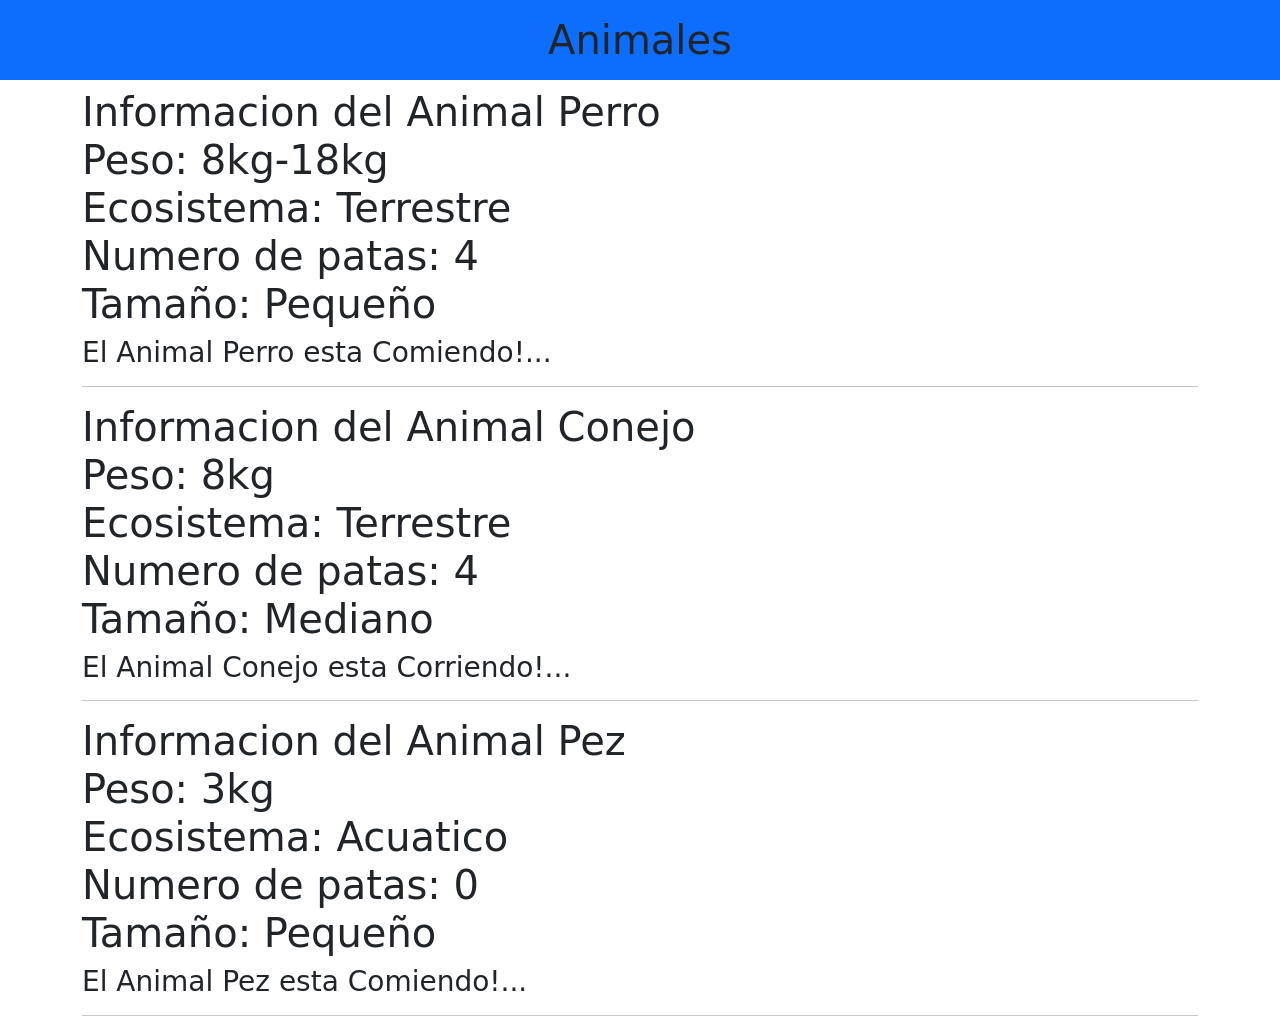
<file: 1.claseObjeto/Animal/index.html>
<!doctype html>
<html lang="en">
  <head>
    <meta charset="utf-8">
    <meta name="viewport" content="width=device-width, initial-scale=1">
    <title>Bootstrap demo</title>
    <link rel="stylesheet" href="style.css">
    <link href="https://cdn.jsdelivr.net/npm/bootstrap@5.3.3/dist/css/bootstrap.min.css" rel="stylesheet" integrity="sha384-QWTKZyjpPEjISv5WaRU9OFeRpok6YctnYmDr5pNlyT2bRjXh0JMhjY6hW+ALEwIH" crossorigin="anonymous">
  </head>
  <body>
    <h1 class="w-100 p-3 text-center bg-primary">Animales</h1>
    <div class="container-fluid">
        <div class="container">
            <script src="main.js"></script>
        </div>
        
       
    </div>
    <script src="https://cdn.jsdelivr.net/npm/bootstrap@5.3.3/dist/js/bootstrap.bundle.min.js" integrity="sha384-YvpcrYf0tY3lHB60NNkmXc5s9fDVZLESaAA55NDzOxhy9GkcIdslK1eN7N6jIeHz" crossorigin="anonymous"></script>
  </body>
</html>
</file>
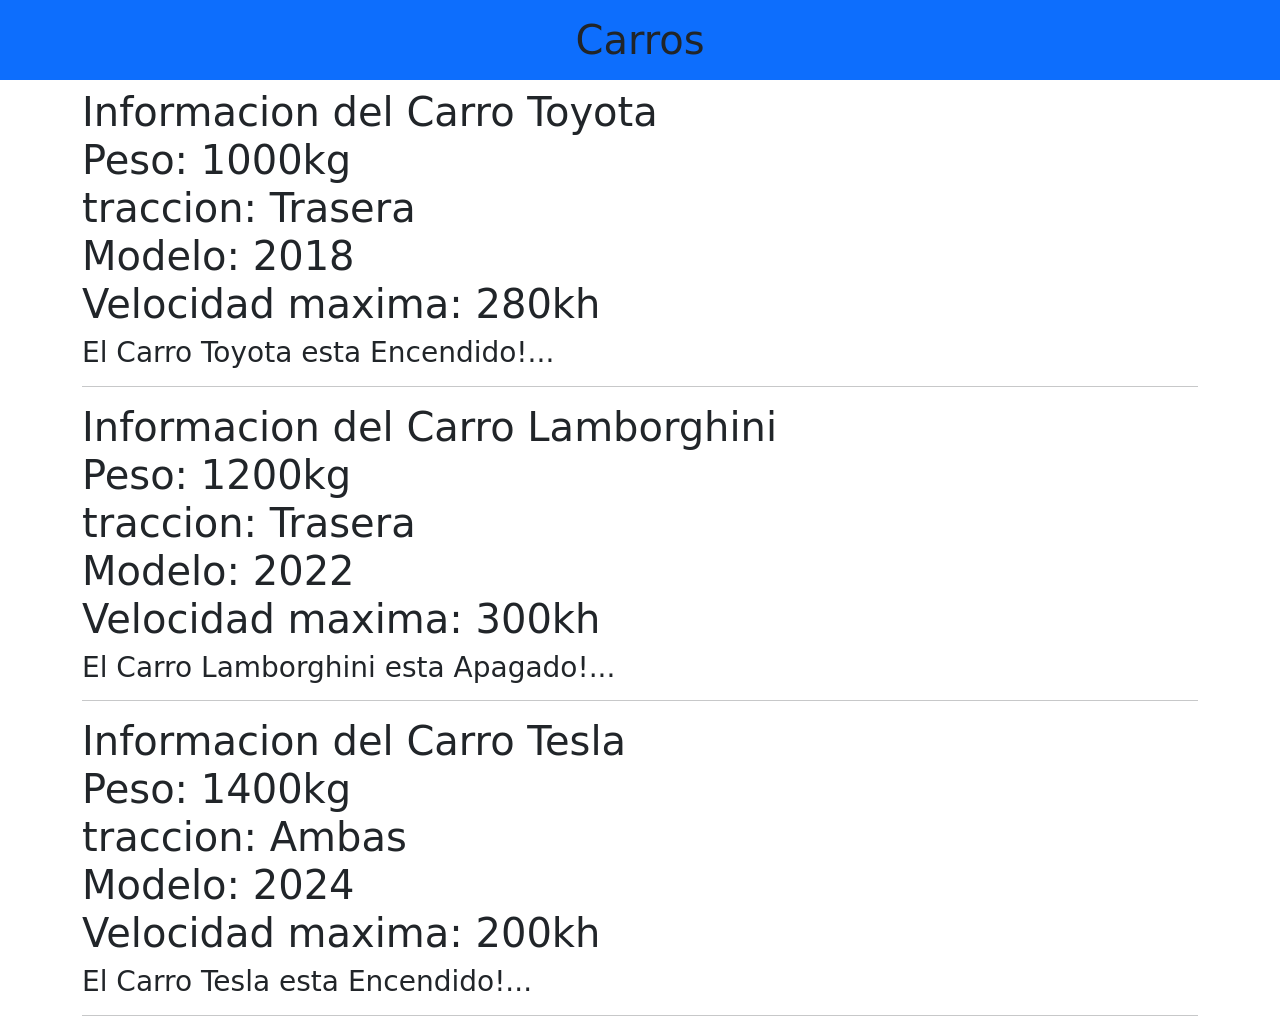
<file: 1.claseObjeto/Carro/index.html>
<!doctype html>
<html lang="en">
  <head>
    <meta charset="utf-8">
    <meta name="viewport" content="width=device-width, initial-scale=1">
    <title>Bootstrap demo</title>
    <link rel="stylesheet" href="style.css">
    <link href="https://cdn.jsdelivr.net/npm/bootstrap@5.3.3/dist/css/bootstrap.min.css" rel="stylesheet" integrity="sha384-QWTKZyjpPEjISv5WaRU9OFeRpok6YctnYmDr5pNlyT2bRjXh0JMhjY6hW+ALEwIH" crossorigin="anonymous">
  </head>
  <body>
    <h1 class="w-100 p-3 text-center bg-primary">Carros</h1>
    <div class="container-fluid">
        <div class="container">
            <script src="main.js"></script>
        </div>
        
       
    </div>
    <script src="https://cdn.jsdelivr.net/npm/bootstrap@5.3.3/dist/js/bootstrap.bundle.min.js" integrity="sha384-YvpcrYf0tY3lHB60NNkmXc5s9fDVZLESaAA55NDzOxhy9GkcIdslK1eN7N6jIeHz" crossorigin="anonymous"></script>
  </body>
</html>
</file>
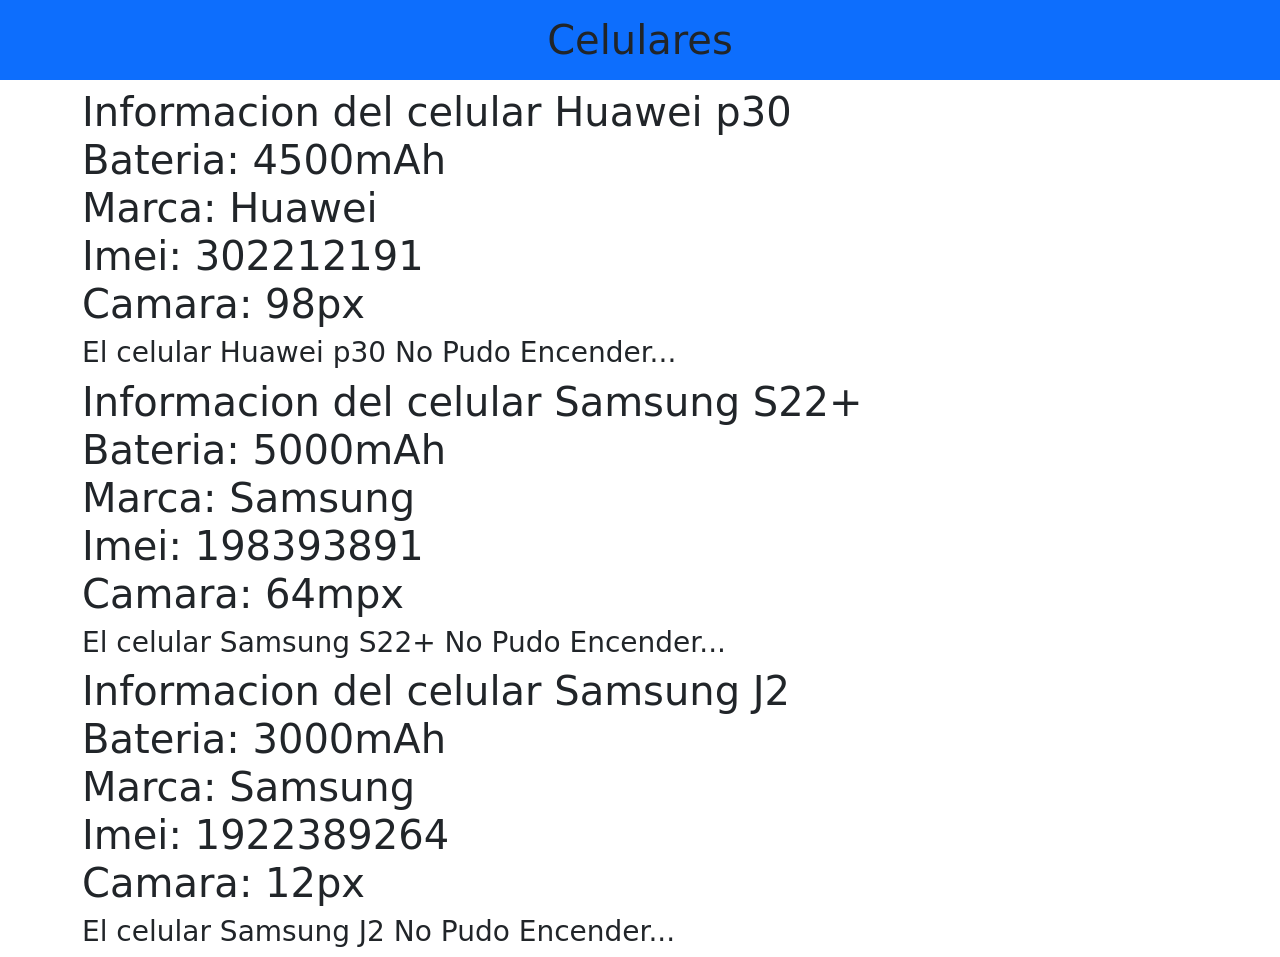
<file: 1.claseObjeto/Celular/index.html>
<!doctype html>
<html lang="en">
  <head>
    <meta charset="utf-8">
    <meta name="viewport" content="width=device-width, initial-scale=1">
    <title>Bootstrap demo</title>
    <link rel="stylesheet" href="style.css">
    <link href="https://cdn.jsdelivr.net/npm/bootstrap@5.3.3/dist/css/bootstrap.min.css" rel="stylesheet" integrity="sha384-QWTKZyjpPEjISv5WaRU9OFeRpok6YctnYmDr5pNlyT2bRjXh0JMhjY6hW+ALEwIH" crossorigin="anonymous">
  </head>
  <body>
    <h1 class="w-100 p-3 text-center bg-primary">Celulares</h1>
    <div class="container-fluid">
        <div class="container">
            <script src="main.js"></script>
        </div>
    </div>
    <script src="https://cdn.jsdelivr.net/npm/bootstrap@5.3.3/dist/js/bootstrap.bundle.min.js" integrity="sha384-YvpcrYf0tY3lHB60NNkmXc5s9fDVZLESaAA55NDzOxhy9GkcIdslK1eN7N6jIeHz" crossorigin="anonymous"></script>
  </body>
</html>
</file>
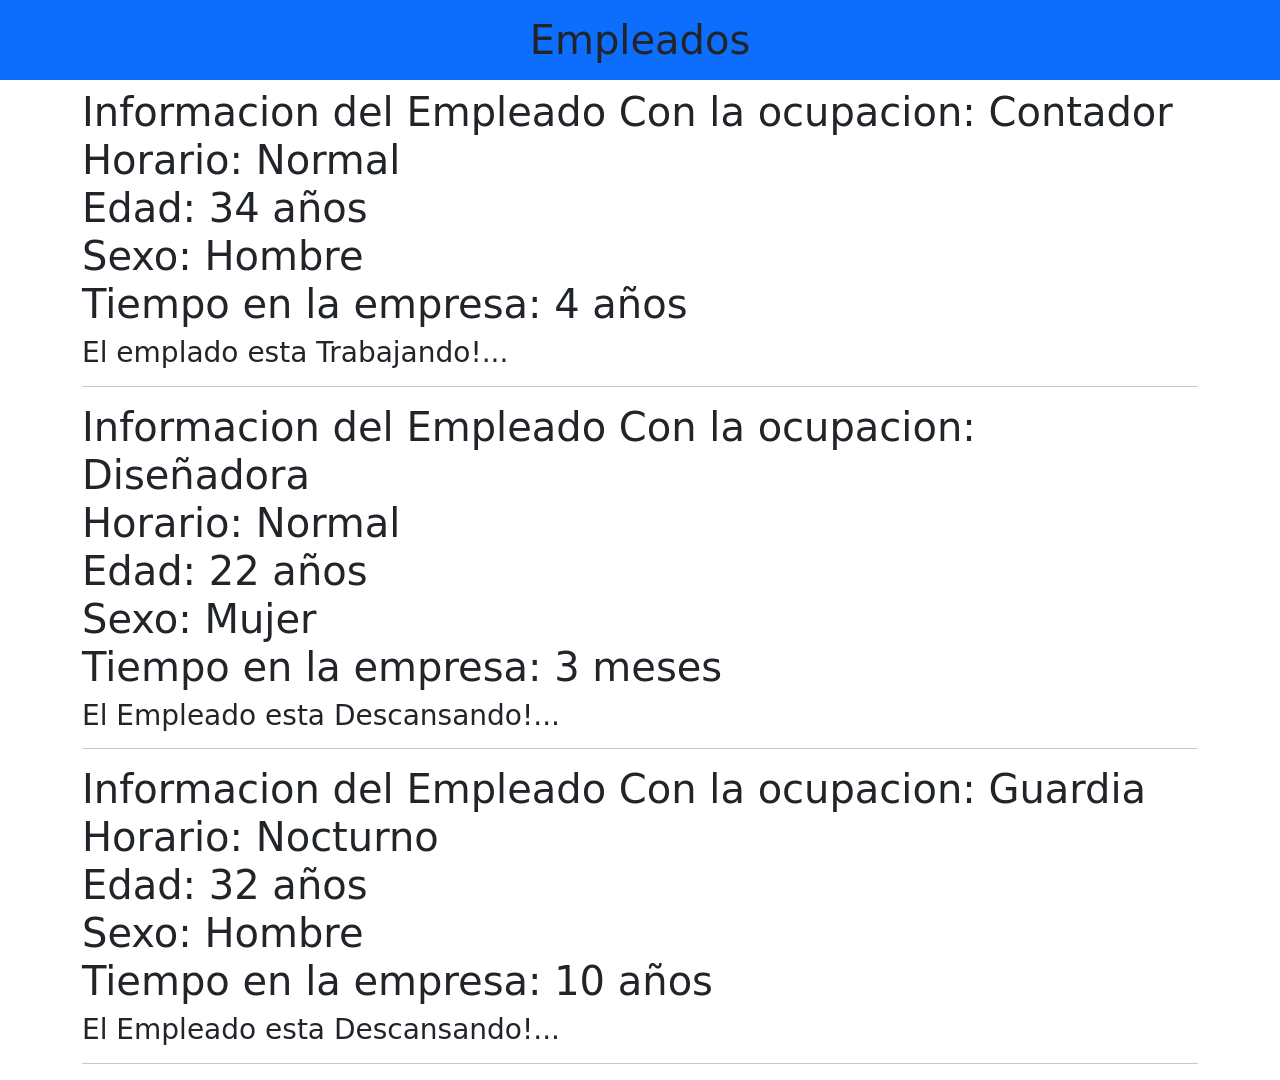
<file: 1.claseObjeto/Empleado/index.html>
<!doctype html>
<html lang="en">
  <head>
    <meta charset="utf-8">
    <meta name="viewport" content="width=device-width, initial-scale=1">
    <title>Bootstrap demo</title>
    <link rel="stylesheet" href="style.css">
    <link href="https://cdn.jsdelivr.net/npm/bootstrap@5.3.3/dist/css/bootstrap.min.css" rel="stylesheet" integrity="sha384-QWTKZyjpPEjISv5WaRU9OFeRpok6YctnYmDr5pNlyT2bRjXh0JMhjY6hW+ALEwIH" crossorigin="anonymous">
  </head>
  <body>
    <h1 class="w-100 p-3 text-center bg-primary">Empleados</h1>
    <div class="container-fluid">
        <div class="container">
            <script src="main.js"></script>
        </div>
        
       
    </div>
    <script src="https://cdn.jsdelivr.net/npm/bootstrap@5.3.3/dist/js/bootstrap.bundle.min.js" integrity="sha384-YvpcrYf0tY3lHB60NNkmXc5s9fDVZLESaAA55NDzOxhy9GkcIdslK1eN7N6jIeHz" crossorigin="anonymous"></script>
  </body>
</html>
</file>
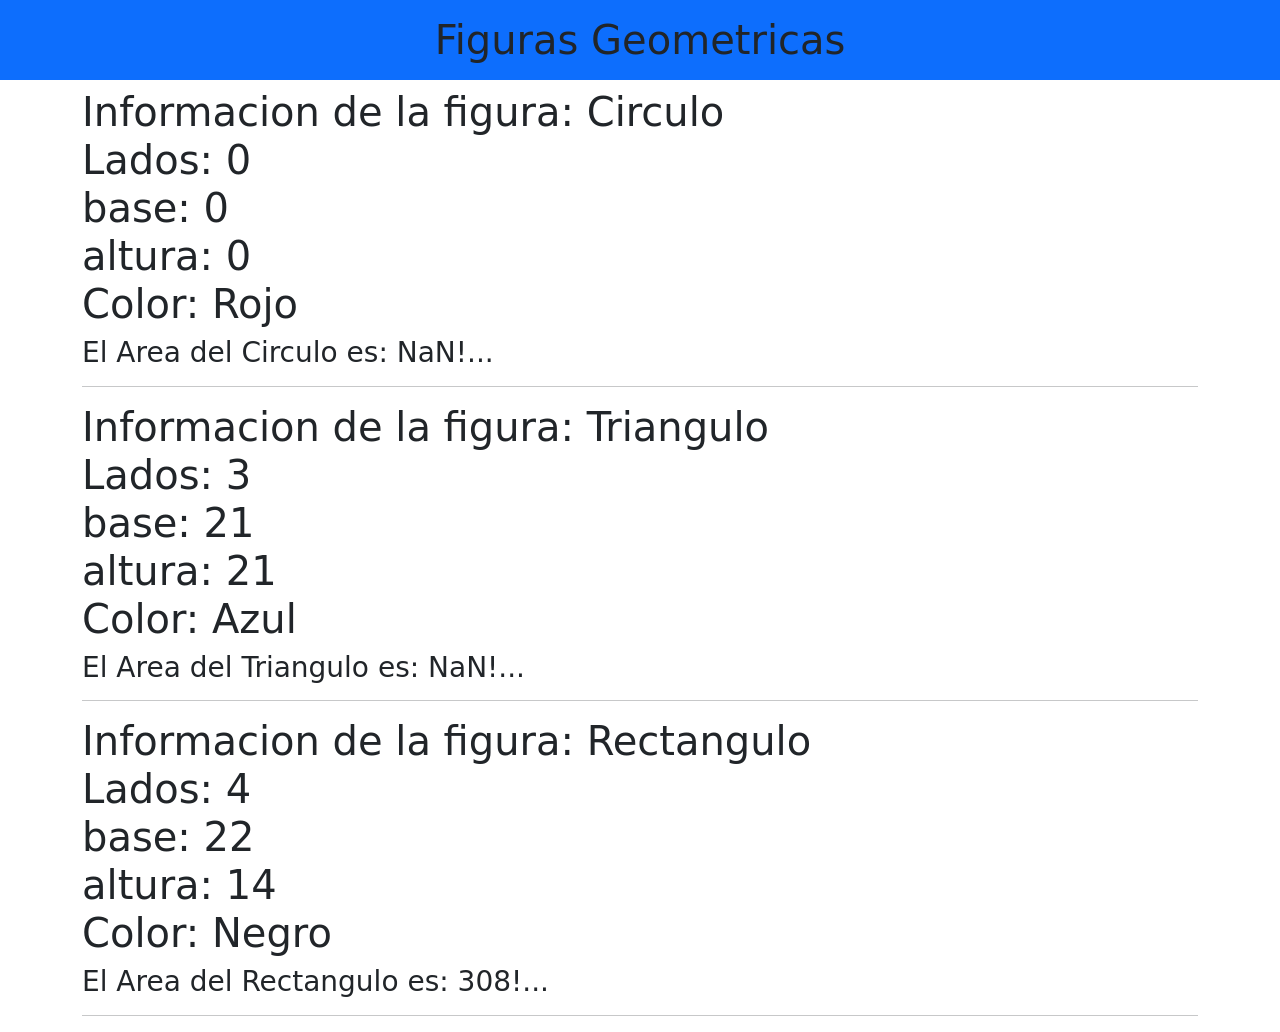
<file: 1.claseObjeto/FigurasGeo/index.html>
<!doctype html>
<html lang="en">
  <head>
    <meta charset="utf-8">
    <meta name="viewport" content="width=device-width, initial-scale=1">
    <title>Bootstrap demo</title>
    <link rel="stylesheet" href="style.css">
    <link href="https://cdn.jsdelivr.net/npm/bootstrap@5.3.3/dist/css/bootstrap.min.css" rel="stylesheet" integrity="sha384-QWTKZyjpPEjISv5WaRU9OFeRpok6YctnYmDr5pNlyT2bRjXh0JMhjY6hW+ALEwIH" crossorigin="anonymous">
  </head>
  <body>
    <h1 class="w-100 p-3 text-center bg-primary">Figuras Geometricas</h1>
    <div class="container-fluid">
        <div class="container">
            <script src="main.js"></script>
        </div>
    </div>
    <script src="https://cdn.jsdelivr.net/npm/bootstrap@5.3.3/dist/js/bootstrap.bundle.min.js" integrity="sha384-YvpcrYf0tY3lHB60NNkmXc5s9fDVZLESaAA55NDzOxhy9GkcIdslK1eN7N6jIeHz" crossorigin="anonymous"></script>
  </body>
</html>
</file>
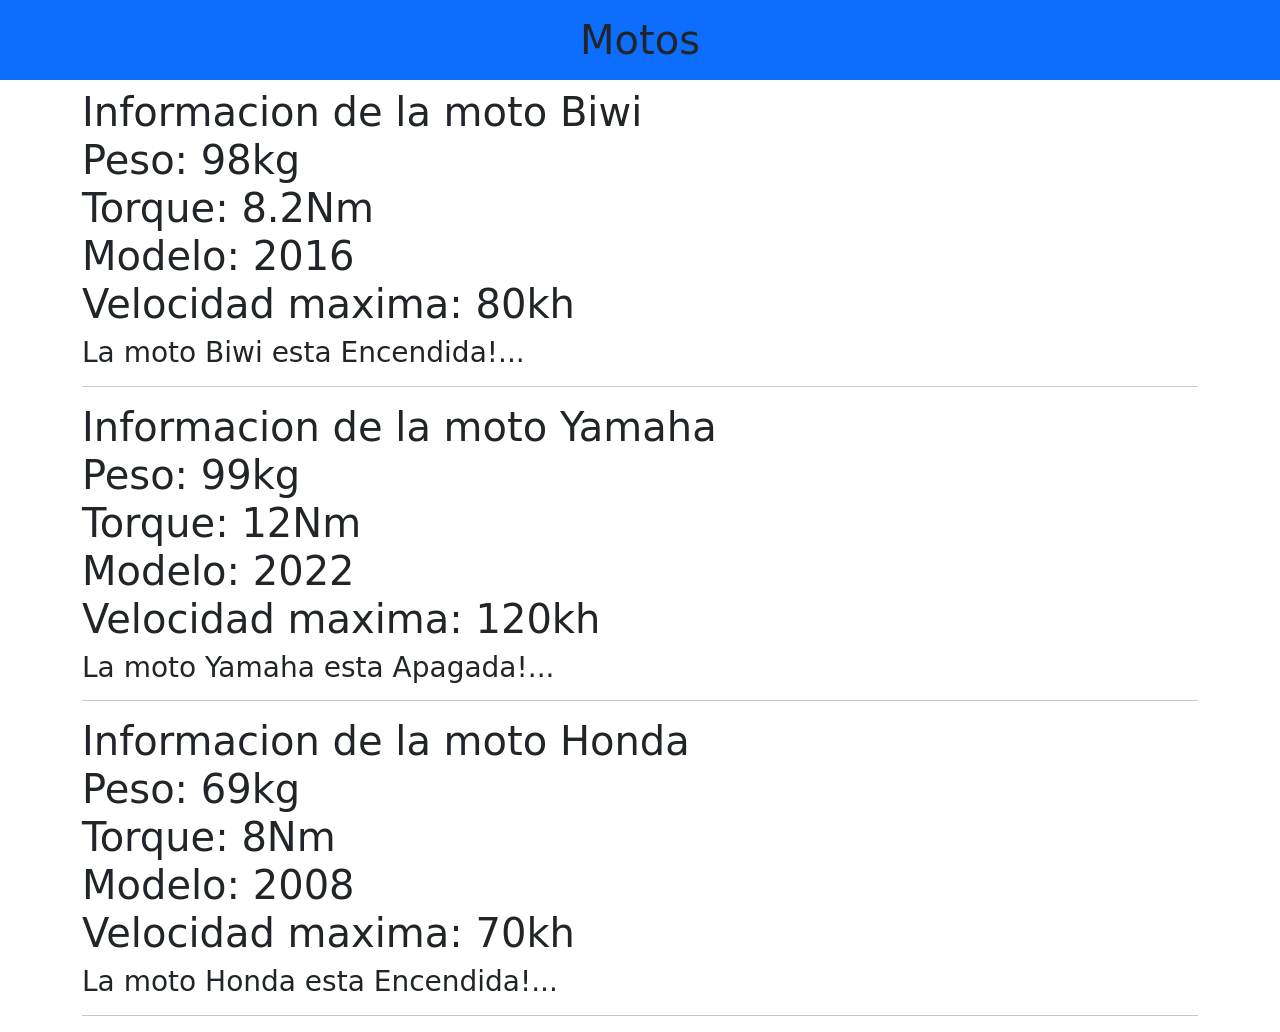
<file: 1.claseObjeto/Moto/index.html>
<!doctype html>
<html lang="en">
  <head>
    <meta charset="utf-8">
    <meta name="viewport" content="width=device-width, initial-scale=1">
    <title>Bootstrap demo</title>
    <link rel="stylesheet" href="style.css">
    <link href="https://cdn.jsdelivr.net/npm/bootstrap@5.3.3/dist/css/bootstrap.min.css" rel="stylesheet" integrity="sha384-QWTKZyjpPEjISv5WaRU9OFeRpok6YctnYmDr5pNlyT2bRjXh0JMhjY6hW+ALEwIH" crossorigin="anonymous">
  </head>
  <body>
    <h1 class="w-100 p-3 text-center bg-primary">Motos</h1>
    <div class="container-fluid">
        <div class="container">
            <script src="main.js"></script>
        </div>
        
       
    </div>
    <script src="https://cdn.jsdelivr.net/npm/bootstrap@5.3.3/dist/js/bootstrap.bundle.min.js" integrity="sha384-YvpcrYf0tY3lHB60NNkmXc5s9fDVZLESaAA55NDzOxhy9GkcIdslK1eN7N6jIeHz" crossorigin="anonymous"></script>
  </body>
</html>
</file>
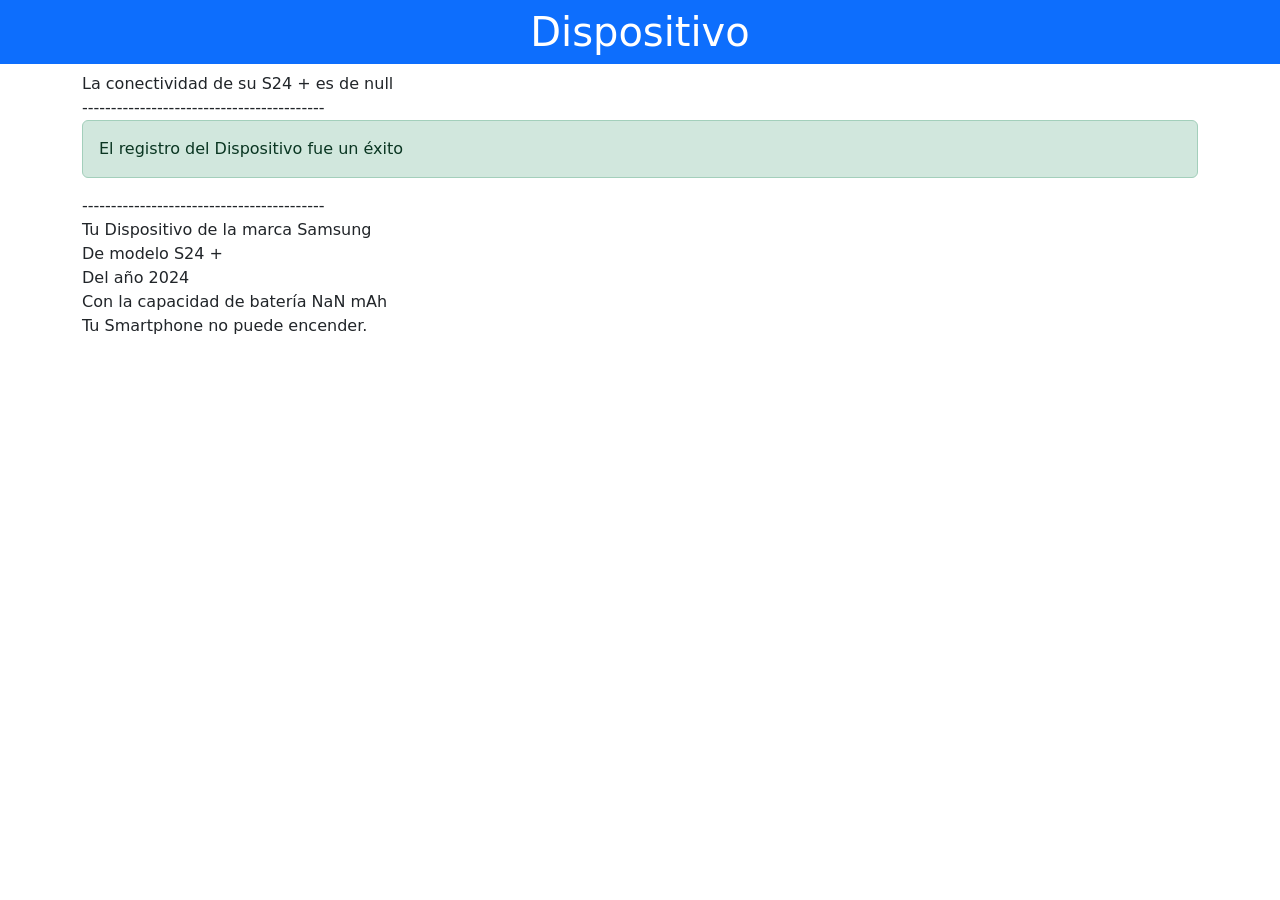
<file: 2. Herencia/Dispositivo/index.html>
<!doctype html>
<html lang="en">
  <head>
    <meta charset="utf-8">
    <meta name="viewport" content="width=device-width, initial-scale=1">
    <title>Bootstrap demo</title>
    <link href="https://cdn.jsdelivr.net/npm/bootstrap@5.3.3/dist/css/bootstrap.min.css" rel="stylesheet" integrity="sha384-QWTKZyjpPEjISv5WaRU9OFeRpok6YctnYmDr5pNlyT2bRjXh0JMhjY6hW+ALEwIH" crossorigin="anonymous">
  </head>
  <body>
    <h1 class="text-center bg-primary w-100 p-2 text-white">Dispositivo</h1>
    <div class="container-fluid">
        <div class="container">
            <script src="main.js"></script>
        </div>
    </div>
    <script src="https://cdn.jsdelivr.net/npm/bootstrap@5.3.3/dist/js/bootstrap.bundle.min.js" integrity="sha384-YvpcrYf0tY3lHB60NNkmXc5s9fDVZLESaAA55NDzOxhy9GkcIdslK1eN7N6jIeHz" crossorigin="anonymous"></script>
  </body>
</html>
</file>
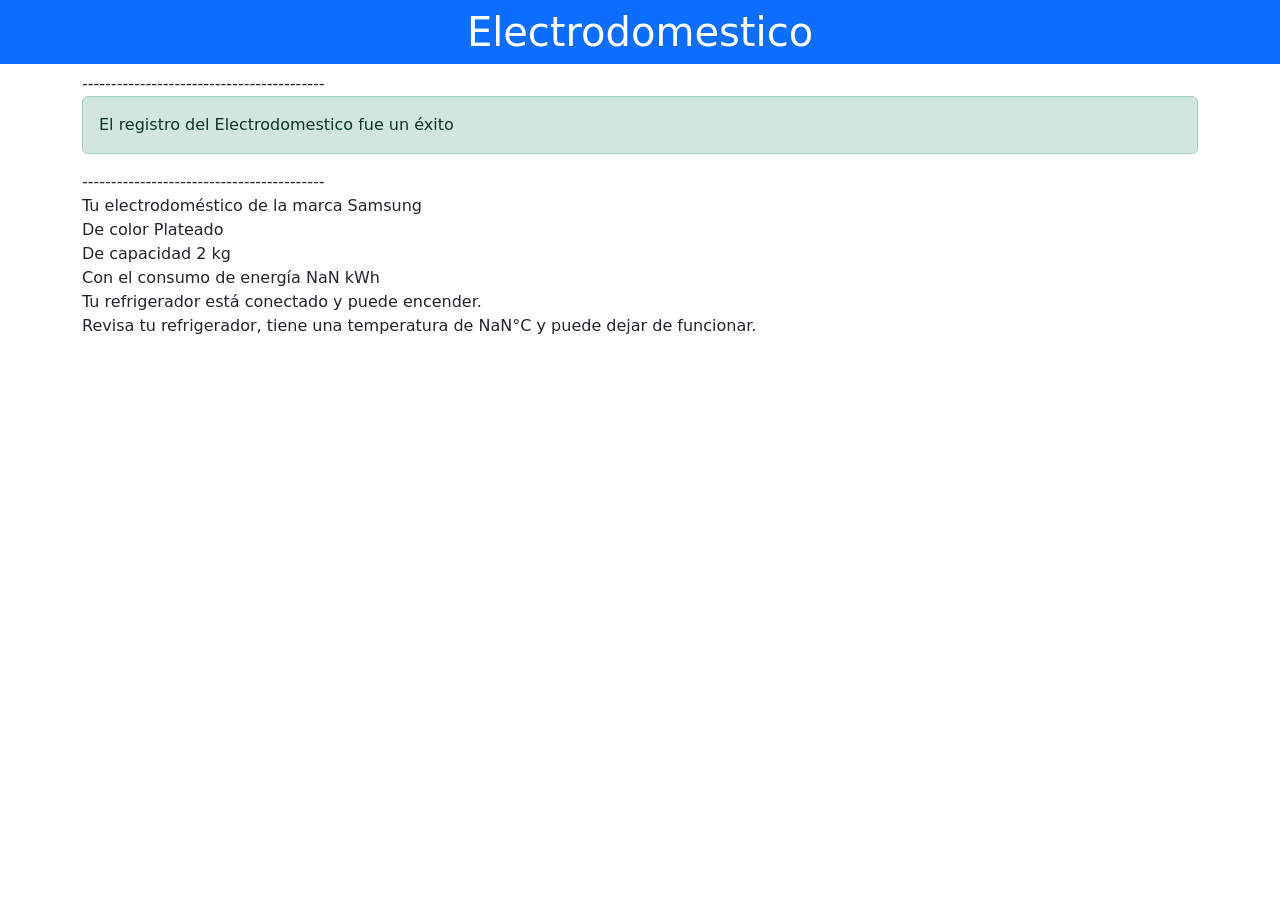
<file: 2. Herencia/Electrodomestico copy/index.html>
<!doctype html>
<html lang="en">
  <head>
    <meta charset="utf-8">
    <meta name="viewport" content="width=device-width, initial-scale=1">
    <title>Bootstrap demo</title>
    <link href="https://cdn.jsdelivr.net/npm/bootstrap@5.3.3/dist/css/bootstrap.min.css" rel="stylesheet" integrity="sha384-QWTKZyjpPEjISv5WaRU9OFeRpok6YctnYmDr5pNlyT2bRjXh0JMhjY6hW+ALEwIH" crossorigin="anonymous">
  </head>
  <body>
    <h1 class="text-center bg-primary w-100 p-2 text-white">Electrodomestico</h1>
    <div class="container-fluid">
        <div class="container">
            <script src="main.js"></script>
        </div>
    </div>
    <script src="https://cdn.jsdelivr.net/npm/bootstrap@5.3.3/dist/js/bootstrap.bundle.min.js" integrity="sha384-YvpcrYf0tY3lHB60NNkmXc5s9fDVZLESaAA55NDzOxhy9GkcIdslK1eN7N6jIeHz" crossorigin="anonymous"></script>
  </body>
</html>
</file>
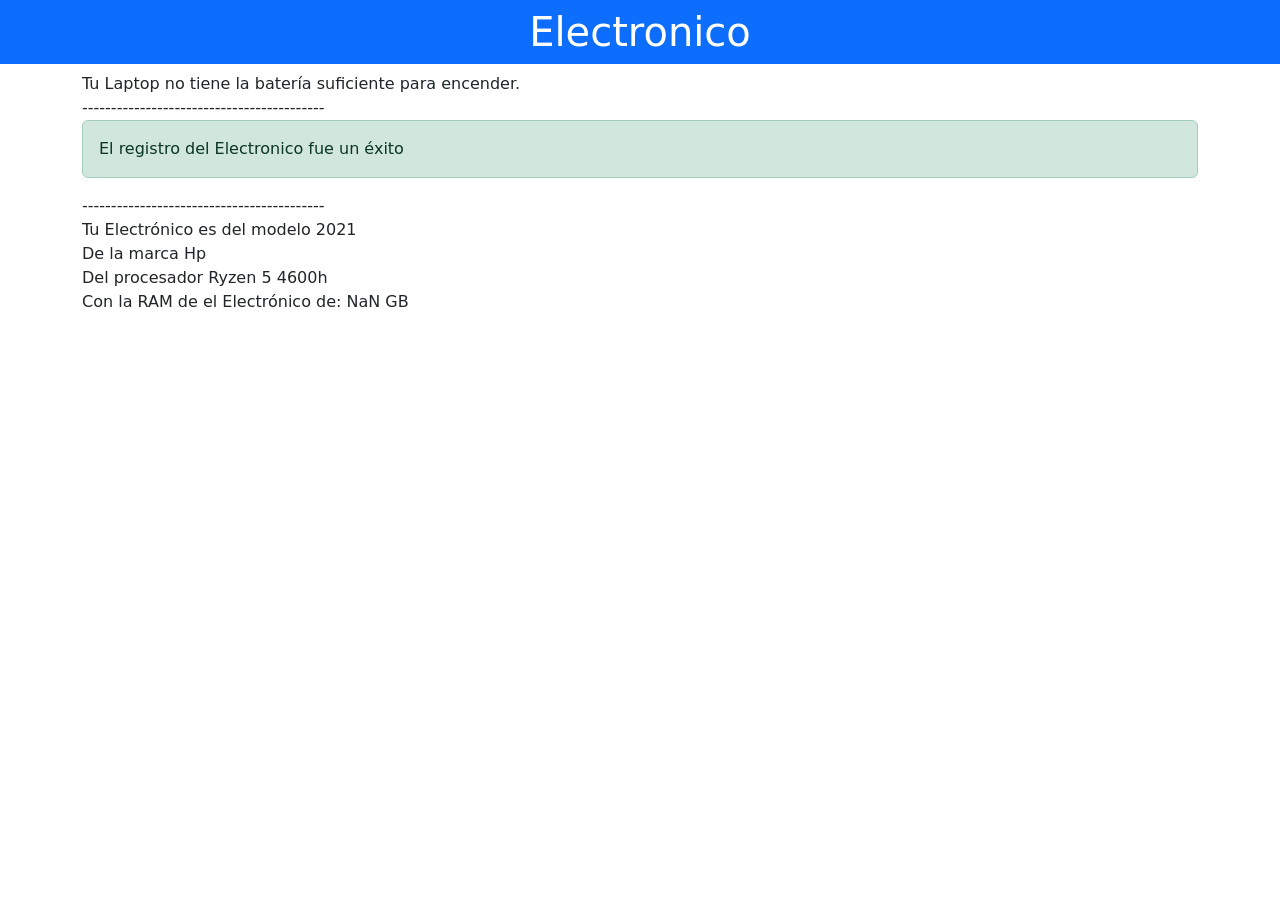
<file: 2. Herencia/Electronico/index.html>
<!doctype html>
<html lang="en">
  <head>
    <meta charset="utf-8">
    <meta name="viewport" content="width=device-width, initial-scale=1">
    <title>Bootstrap demo</title>
    <link href="https://cdn.jsdelivr.net/npm/bootstrap@5.3.3/dist/css/bootstrap.min.css" rel="stylesheet" integrity="sha384-QWTKZyjpPEjISv5WaRU9OFeRpok6YctnYmDr5pNlyT2bRjXh0JMhjY6hW+ALEwIH" crossorigin="anonymous">
  </head>
  <body>
    <h1 class="text-center bg-primary w-100 p-2 text-white">Electronico</h1>
    <div class="container-fluid">
        <div class="container">
            <script src="main.js"></script>
        </div>
    </div>
    <script src="https://cdn.jsdelivr.net/npm/bootstrap@5.3.3/dist/js/bootstrap.bundle.min.js" integrity="sha384-YvpcrYf0tY3lHB60NNkmXc5s9fDVZLESaAA55NDzOxhy9GkcIdslK1eN7N6jIeHz" crossorigin="anonymous"></script>
  </body>
</html>
</file>
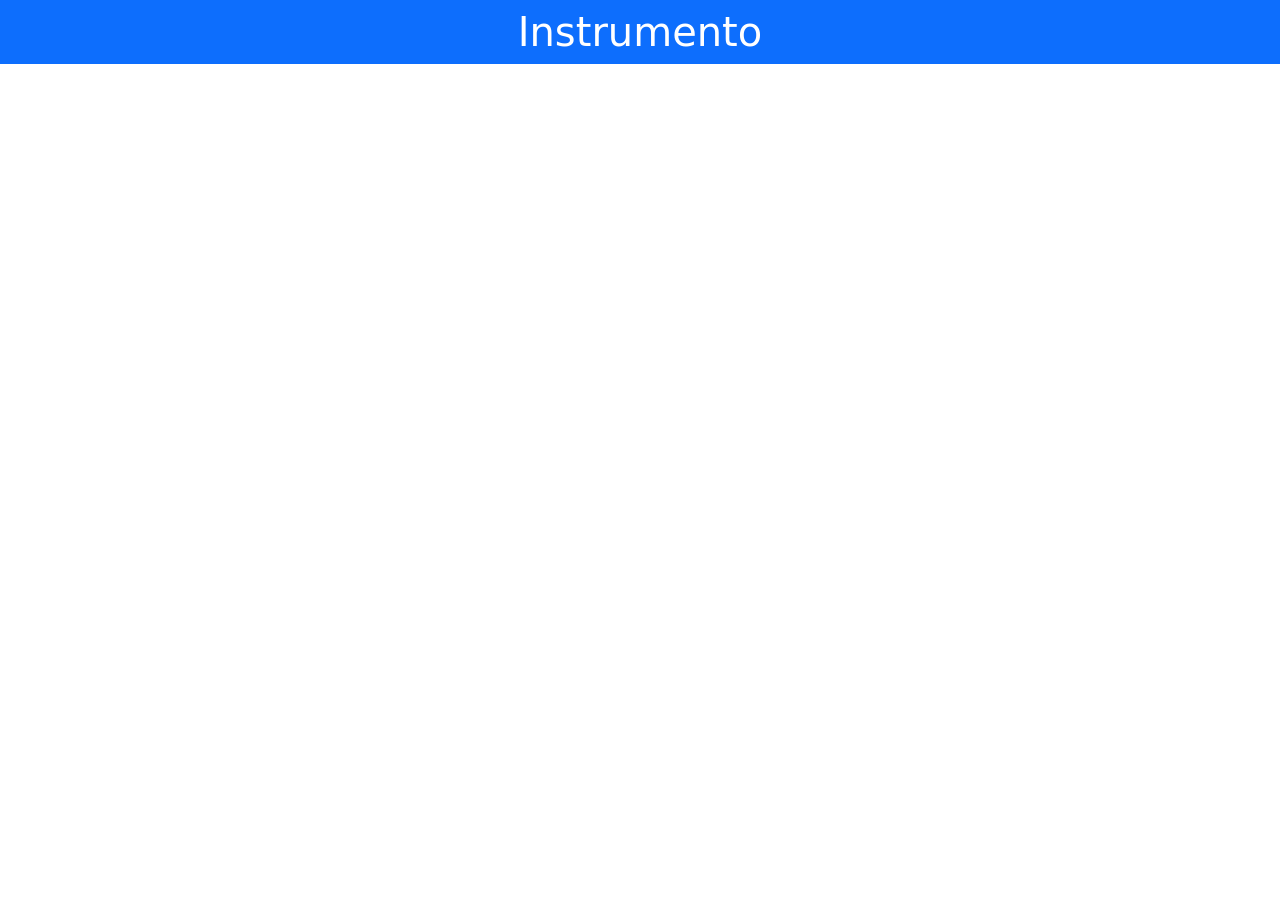
<file: 2. Herencia/Instrumento/index.html>
<!doctype html>
<html lang="en">
  <head>
    <meta charset="utf-8">
    <meta name="viewport" content="width=device-width, initial-scale=1">
    <title>Bootstrap demo</title>
    <link href="https://cdn.jsdelivr.net/npm/bootstrap@5.3.3/dist/css/bootstrap.min.css" rel="stylesheet" integrity="sha384-QWTKZyjpPEjISv5WaRU9OFeRpok6YctnYmDr5pNlyT2bRjXh0JMhjY6hW+ALEwIH" crossorigin="anonymous">
  </head>
  <body>
    <h1 class="text-center bg-primary w-100 p-2 text-white">Instrumento</h1>
    <div class="container-fluid">
        <div class="container">
            <script src="main.js"></script>
        </div>
    </div>
    <script src="https://cdn.jsdelivr.net/npm/bootstrap@5.3.3/dist/js/bootstrap.bundle.min.js" integrity="sha384-YvpcrYf0tY3lHB60NNkmXc5s9fDVZLESaAA55NDzOxhy9GkcIdslK1eN7N6jIeHz" crossorigin="anonymous"></script>
  </body>
</html>
</file>
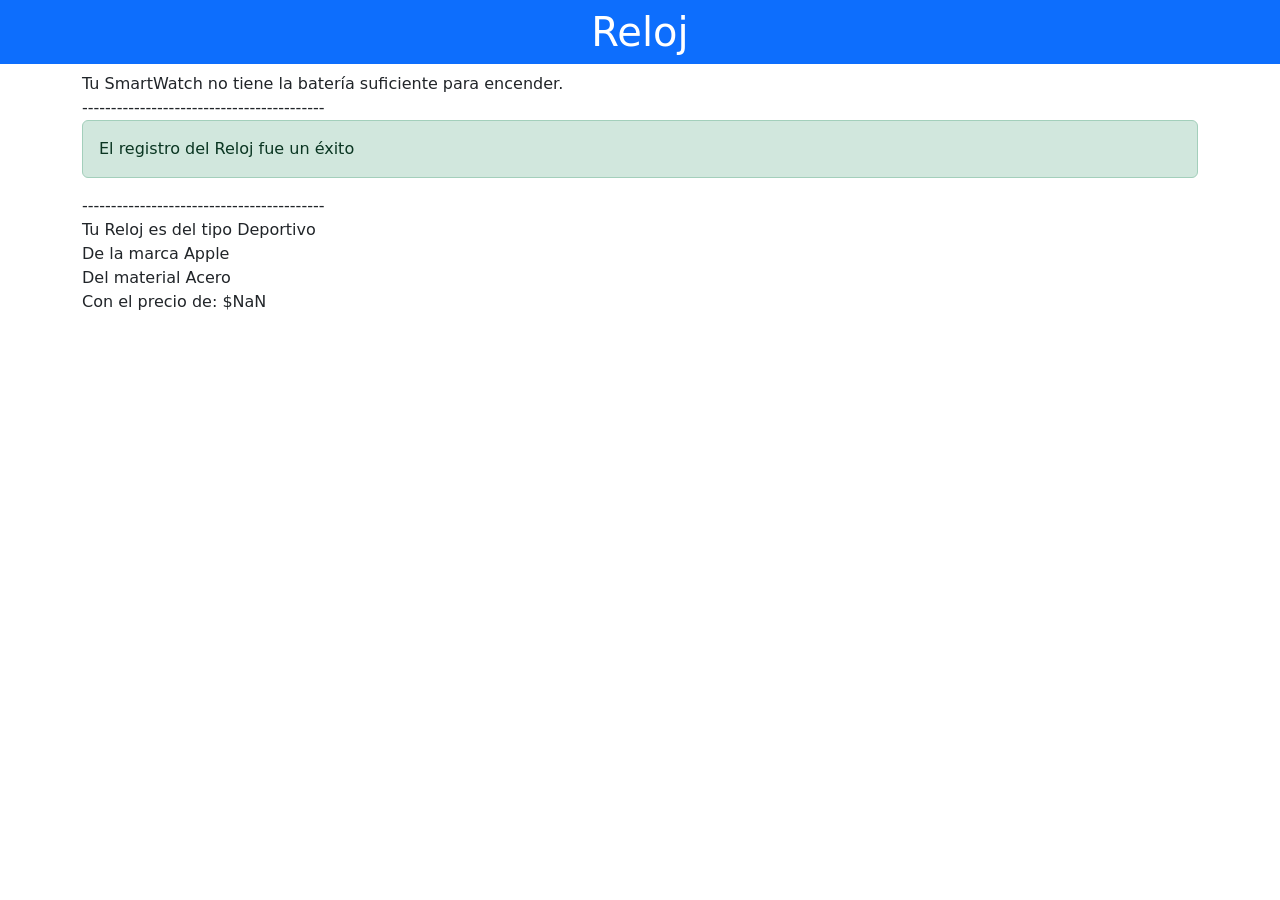
<file: 2. Herencia/Reloj/index.html>
<!doctype html>
<html lang="en">
  <head>
    <meta charset="utf-8">
    <meta name="viewport" content="width=device-width, initial-scale=1">
    <title>Bootstrap demo</title>
    <link href="https://cdn.jsdelivr.net/npm/bootstrap@5.3.3/dist/css/bootstrap.min.css" rel="stylesheet" integrity="sha384-QWTKZyjpPEjISv5WaRU9OFeRpok6YctnYmDr5pNlyT2bRjXh0JMhjY6hW+ALEwIH" crossorigin="anonymous">
  </head>
  <body>
    <h1 class="text-center bg-primary w-100 p-2 text-white">Reloj</h1>
    <div class="container-fluid">
        <div class="container">
            <script src="main.js"></script>
        </div>
    </div>
    <script src="https://cdn.jsdelivr.net/npm/bootstrap@5.3.3/dist/js/bootstrap.bundle.min.js" integrity="sha384-YvpcrYf0tY3lHB60NNkmXc5s9fDVZLESaAA55NDzOxhy9GkcIdslK1eN7N6jIeHz" crossorigin="anonymous"></script>
  </body>
</html>
</file>
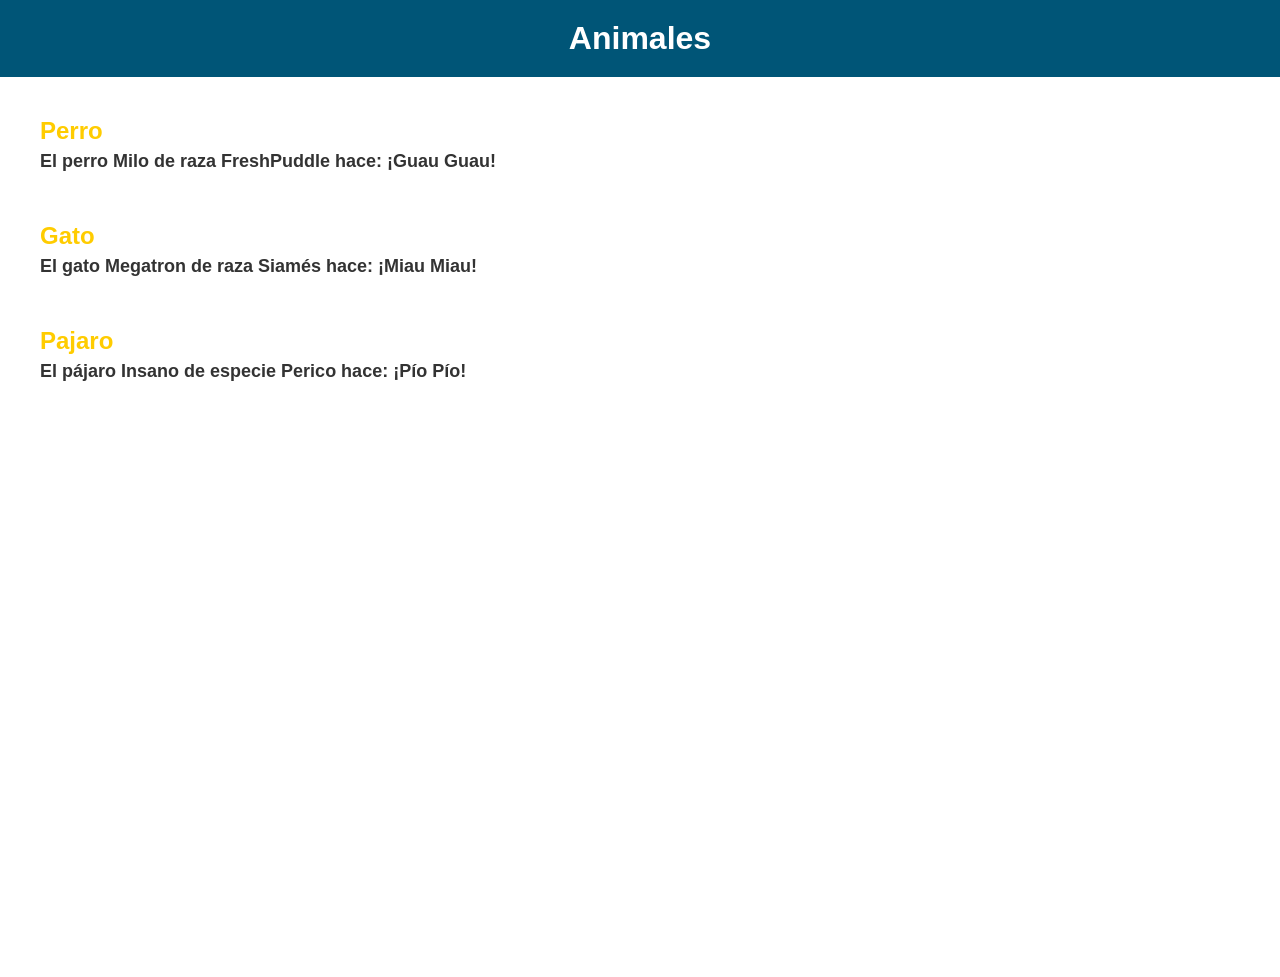
<file: 4. Polimorfismo/Animales/index.html>
<!DOCTYPE html>
<html lang="en">
<head>
    <meta charset="UTF-8">
    <meta name="viewport" content="width=device-width, initial-scale=1.0">
    <link rel="stylesheet" href="style.css">
    <title>Document</title>
</head>
<body>
    <h1>Animales</h1>
    <div class="container">
        
        <div class="js">
            <script src="Animales.js"></script>
        </div>

        </div>
    
</body>
</html>
</file>
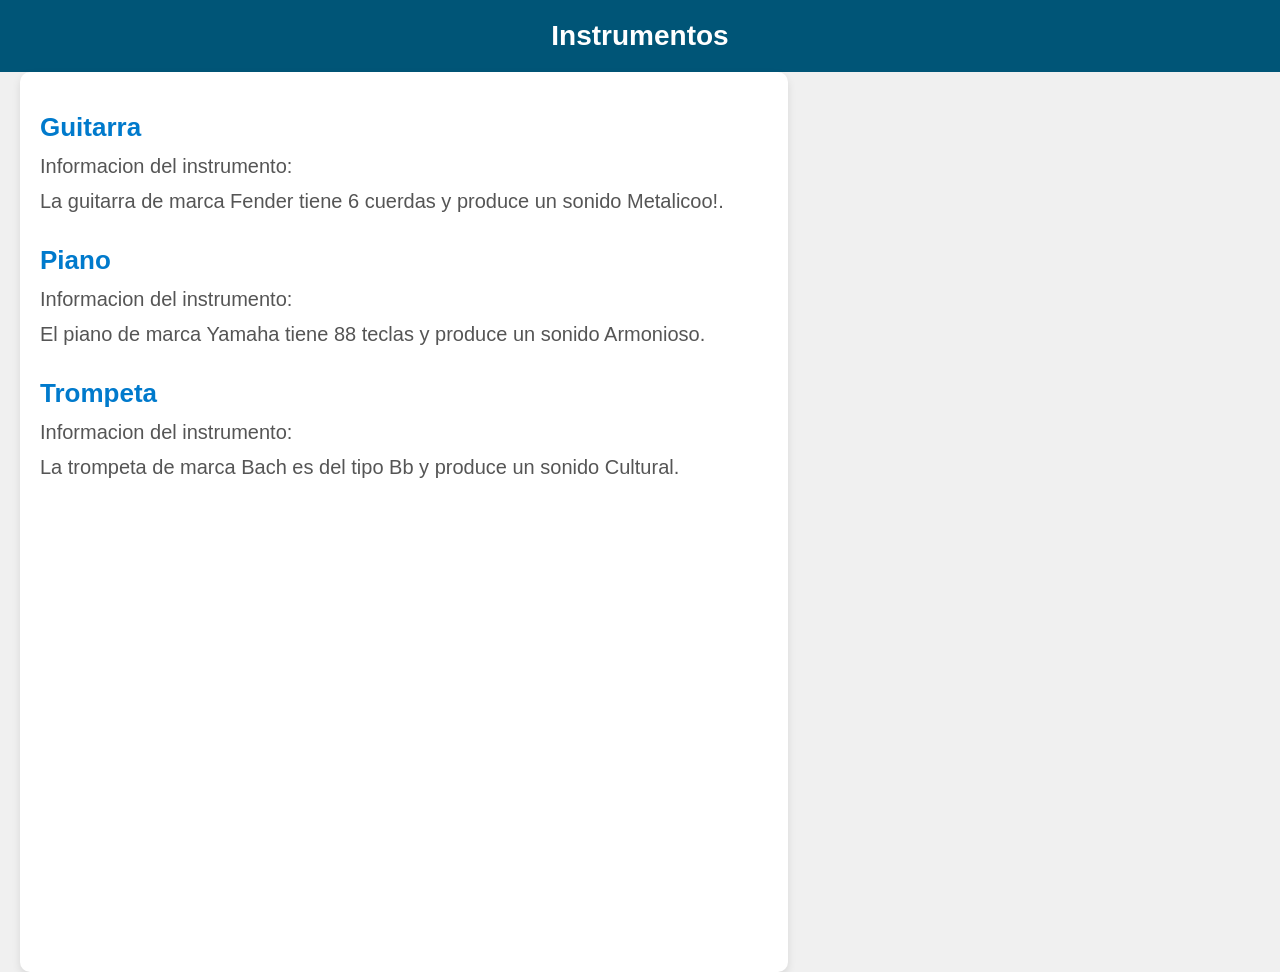
<file: 4. Polimorfismo/Instrumentos/index.html>
<!DOCTYPE html>
<html lang="en">
<head>
    <meta charset="UTF-8">
    <meta name="viewport" content="width=device-width, initial-scale=1.0">
    <link rel="stylesheet" href="style.css">
    <title>Document</title>
</head>
<body>
    <h1>Instrumentos</h1>
    <div class="container">
        
        <div class="js">
            <script src="Instrumentos.js"></script>
        </div>
        </div>
    
</body>
</html>
</file>
<file: 1.claseObjeto/Animal/style.css>
*{
    padding: 0;
    box-sizing: border-box;
}


.h1{
    text-align: left;
    font-size: 18px;
    animation: good 3s infinite ease;
}


@keyframes good {
    0%{color:#7fce00;
        }
            
    25%{color:#00dc79;
        }
        
    50%{color:#00ff00d1;
        }

    75%{color:#00ffc3;
        }

    100%{color:#7fce00;
        }
}
.h2{
    text-align: left;
    font-size: 18px;
    animation: bad 3s infinite ease;
}

@keyframes bad {
    0%{color:#ce0700;
        }
            
    25%{color:#dc4d00;
        }
        
    50%{color:#ff6f00d1;
        }

    75%{color:#ffa200;
        }

    100%{color:#ce0700;
        }
    }
/* document.write(`<h1 class="hoal">Array edades actualizado: [${edades}]<h1>`);
document.write(`<h2 class="hoal">Valor minimo del array: ${min}<h2>`); */
</file>
<file: 1.claseObjeto/Carro/style.css>
*{
    padding: 0;
    box-sizing: border-box;
}


.h1{
    text-align: left;
    font-size: 18px;
    animation: good 3s infinite ease;
}


@keyframes good {
    0%{color:#7fce00;
        }
            
    25%{color:#00dc79;
        }
        
    50%{color:#00ff00d1;
        }

    75%{color:#00ffc3;
        }

    100%{color:#7fce00;
        }
}
.h2{
    text-align: left;
    font-size: 18px;
    animation: bad 3s infinite ease;
}

@keyframes bad {
    0%{color:#ce0700;
        }
            
    25%{color:#dc4d00;
        }
        
    50%{color:#ff6f00d1;
        }

    75%{color:#ffa200;
        }

    100%{color:#ce0700;
        }
    }
/* document.write(`<h1 class="hoal">Array edades actualizado: [${edades}]<h1>`);
document.write(`<h2 class="hoal">Valor minimo del array: ${min}<h2>`); */
</file>
<file: 1.claseObjeto/Celular/style.css>
*{
    padding: 0;
    box-sizing: border-box;
}


.h1{
    text-align: left;
    font-size: 18px;
    animation: good 3s infinite ease;
}


@keyframes good {
    0%{color:#7fce00;
        }
            
    25%{color:#00dc79;
        }
        
    50%{color:#00ff00d1;
        }

    75%{color:#00ffc3;
        }

    100%{color:#7fce00;
        }
}
.h2{
    text-align: left;
    font-size: 18px;
    animation: bad 3s infinite ease;
}

@keyframes bad {
    0%{color:#ce0700;
        }
            
    25%{color:#dc4d00;
        }
        
    50%{color:#ff6f00d1;
        }

    75%{color:#ffa200;
        }

    100%{color:#ce0700;
        }
    }
/* document.write(`<h1 class="hoal">Array edades actualizado: [${edades}]<h1>`);
document.write(`<h2 class="hoal">Valor minimo del array: ${min}<h2>`); */
</file>
<file: 1.claseObjeto/Empleado/style.css>
*{
    padding: 0;
    box-sizing: border-box;
}


.h1{
    text-align: left;
    font-size: 18px;
    animation: good 3s infinite ease;
}


@keyframes good {
    0%{color:#7fce00;
        }
            
    25%{color:#00dc79;
        }
        
    50%{color:#00ff00d1;
        }

    75%{color:#00ffc3;
        }

    100%{color:#7fce00;
        }
}
.h2{
    text-align: left;
    font-size: 18px;
    animation: bad 3s infinite ease;
}

@keyframes bad {
    0%{color:#ce0700;
        }
            
    25%{color:#dc4d00;
        }
        
    50%{color:#ff6f00d1;
        }

    75%{color:#ffa200;
        }

    100%{color:#ce0700;
        }
    }
/* document.write(`<h1 class="hoal">Array edades actualizado: [${edades}]<h1>`);
document.write(`<h2 class="hoal">Valor minimo del array: ${min}<h2>`); */
</file>
<file: 1.claseObjeto/FigurasGeo/style.css>
*{
    padding: 0;
    box-sizing: border-box;
}


.h1{
    text-align: left;
    font-size: 18px;
    animation: good 3s infinite ease;
}


@keyframes good {
    0%{color:#7fce00;
        }
            
    25%{color:#00dc79;
        }
        
    50%{color:#00ff00d1;
        }

    75%{color:#00ffc3;
        }

    100%{color:#7fce00;
        }
}
.h2{
    text-align: left;
    font-size: 18px;
    animation: bad 3s infinite ease;
}

@keyframes bad {
    0%{color:#ce0700;
        }
            
    25%{color:#dc4d00;
        }
        
    50%{color:#ff6f00d1;
        }

    75%{color:#ffa200;
        }

    100%{color:#ce0700;
        }
    }
/* document.write(`<h1 class="hoal">Array edades actualizado: [${edades}]<h1>`);
document.write(`<h2 class="hoal">Valor minimo del array: ${min}<h2>`); */
</file>
<file: 1.claseObjeto/Moto/style.css>
*{
    padding: 0;
    box-sizing: border-box;
}


.h1{
    text-align: left;
    font-size: 18px;
    animation: good 3s infinite ease;
}


@keyframes good {
    0%{color:#7fce00;
        }
            
    25%{color:#00dc79;
        }
        
    50%{color:#00ff00d1;
        }

    75%{color:#00ffc3;
        }

    100%{color:#7fce00;
        }
}
.h2{
    text-align: left;
    font-size: 18px;
    animation: bad 3s infinite ease;
}

@keyframes bad {
    0%{color:#ce0700;
        }
            
    25%{color:#dc4d00;
        }
        
    50%{color:#ff6f00d1;
        }

    75%{color:#ffa200;
        }

    100%{color:#ce0700;
        }
    }
/* document.write(`<h1 class="hoal">Array edades actualizado: [${edades}]<h1>`);
document.write(`<h2 class="hoal">Valor minimo del array: ${min}<h2>`); */
</file>
<file: 4. Polimorfismo/Animales/style.css>
* {
    box-sizing: border-box;
    padding: 0;
    margin: 0;
    font-family: 'Gill Sans', 'Gill Sans MT', Calibri, 'Trebuchet MS', sans-serif;
}

.container {
    width: 100vw;
    height: 100vh;
    display: flex;
    flex-direction: row;
}

.img {
    width: 30%;
    padding-top: 70px;
}

.img img {
    width: 100%;
}

.js {
    margin-left: 20px;
    width: 60%;
    display: flex;
    align-items: flex-start;
    flex-direction: column;
    gap: 6px;
    padding: 20px;
}

h1 {
    background-color: #005577; /* Color de fondo cambiado */
    width: 100vw;
    padding: 20px;
    color: #ffffff; /* Color de texto cambiado a blanco */
    text-align: center;
}

.js h3 {
    font-weight: bolder;
    font-size: 24px;
    margin-top: 20px;
    color: #ffcc00; /* Color de texto cambiado */
}

.js p {
    font-size: 18px;
    font-weight: bold;
    color: #333333; /* Color de texto cambiado */
}
</file>
<file: 4. Polimorfismo/Instrumentos/style.css>
* {
    box-sizing: border-box;
    padding: 0;
    margin: 0;
    font-family: 'Gill Sans', 'Gill Sans MT', Calibri, 'Trebuchet MS', sans-serif;
}

.container {
    width: 100vw;
    height: 100vh;
    display: flex;
    flex-direction: row;
    background-color: #f0f0f0; /* Color de fondo del contenedor */
}

.img {
    width: 30%;
    padding-top: 70px;
}

.img img {
    width: 100%;
    border-radius: 10px; /* Bordes redondeados para las imágenes */
}

.js {
    margin-left: 20px;
    width: 60%;
    display: flex;
    align-items: flex-start; /* Cambiado de 'left' a 'flex-start' */
    flex-direction: column;
    gap: 12px; /* Espaciado aumentado */
    padding: 20px;
    background-color: #ffffff; /* Color de fondo para el texto */
    border-radius: 10px; /* Bordes redondeados para el contenedor de texto */
    box-shadow: 0 4px 8px rgba(0, 0, 0, 0.1); /* Sombra sutil */
}

h1 {
    background-color: #005577; /* Color de fondo cambiado */
    width: 100vw;
    padding: 20px;
    color: #ffffff; /* Color de texto cambiado a blanco */
    text-align: center;
    font-size: 28px; /* Tamaño de fuente aumentado */
}

.js h3 {
    font-weight: bolder;
    font-size: 26px; /* Tamaño de fuente aumentado */
    margin-top: 20px;
    color: #007acc; /* Color de texto cambiado */
}

.js p {
    font-size: 20px; /* Tamaño de fuente aumentado */
    font-weight: normal; /* Peso de fuente cambiado a normal */
    color: #555555; /* Color de texto cambiado */
}
</file>
